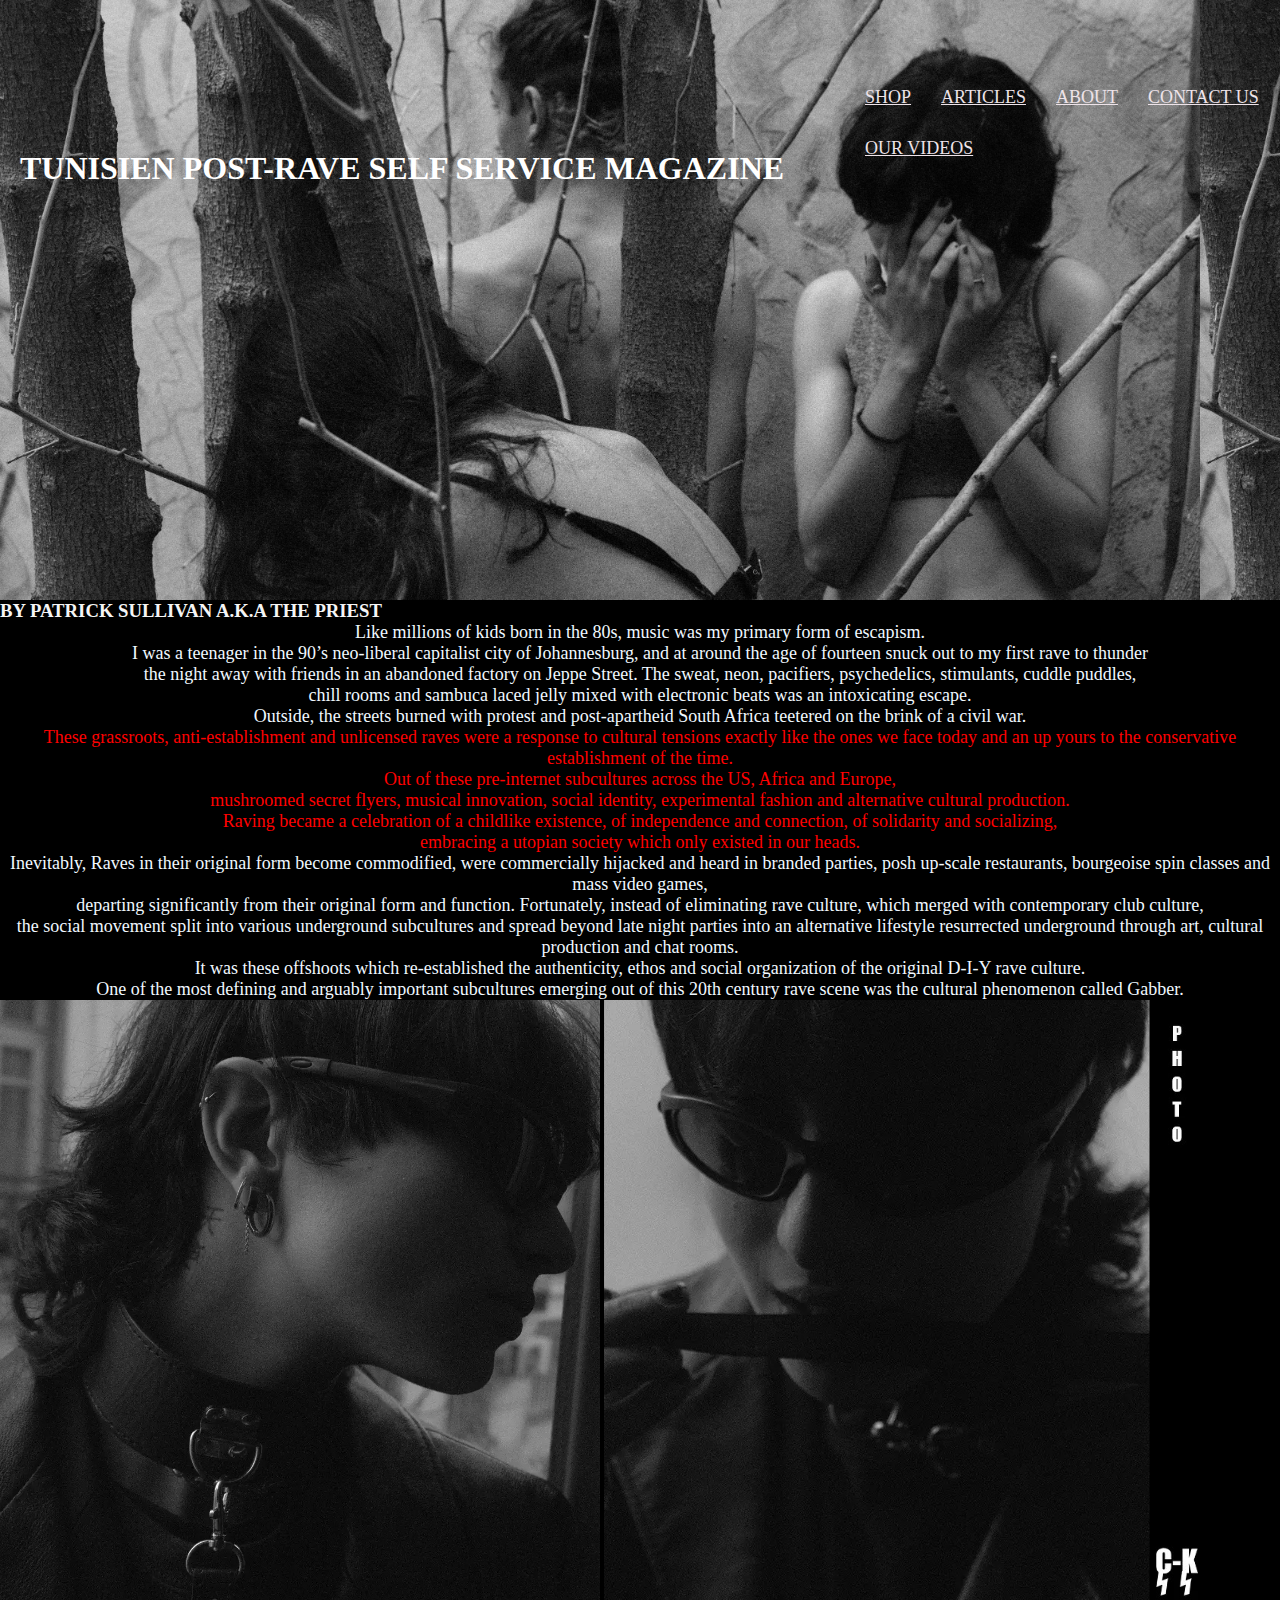
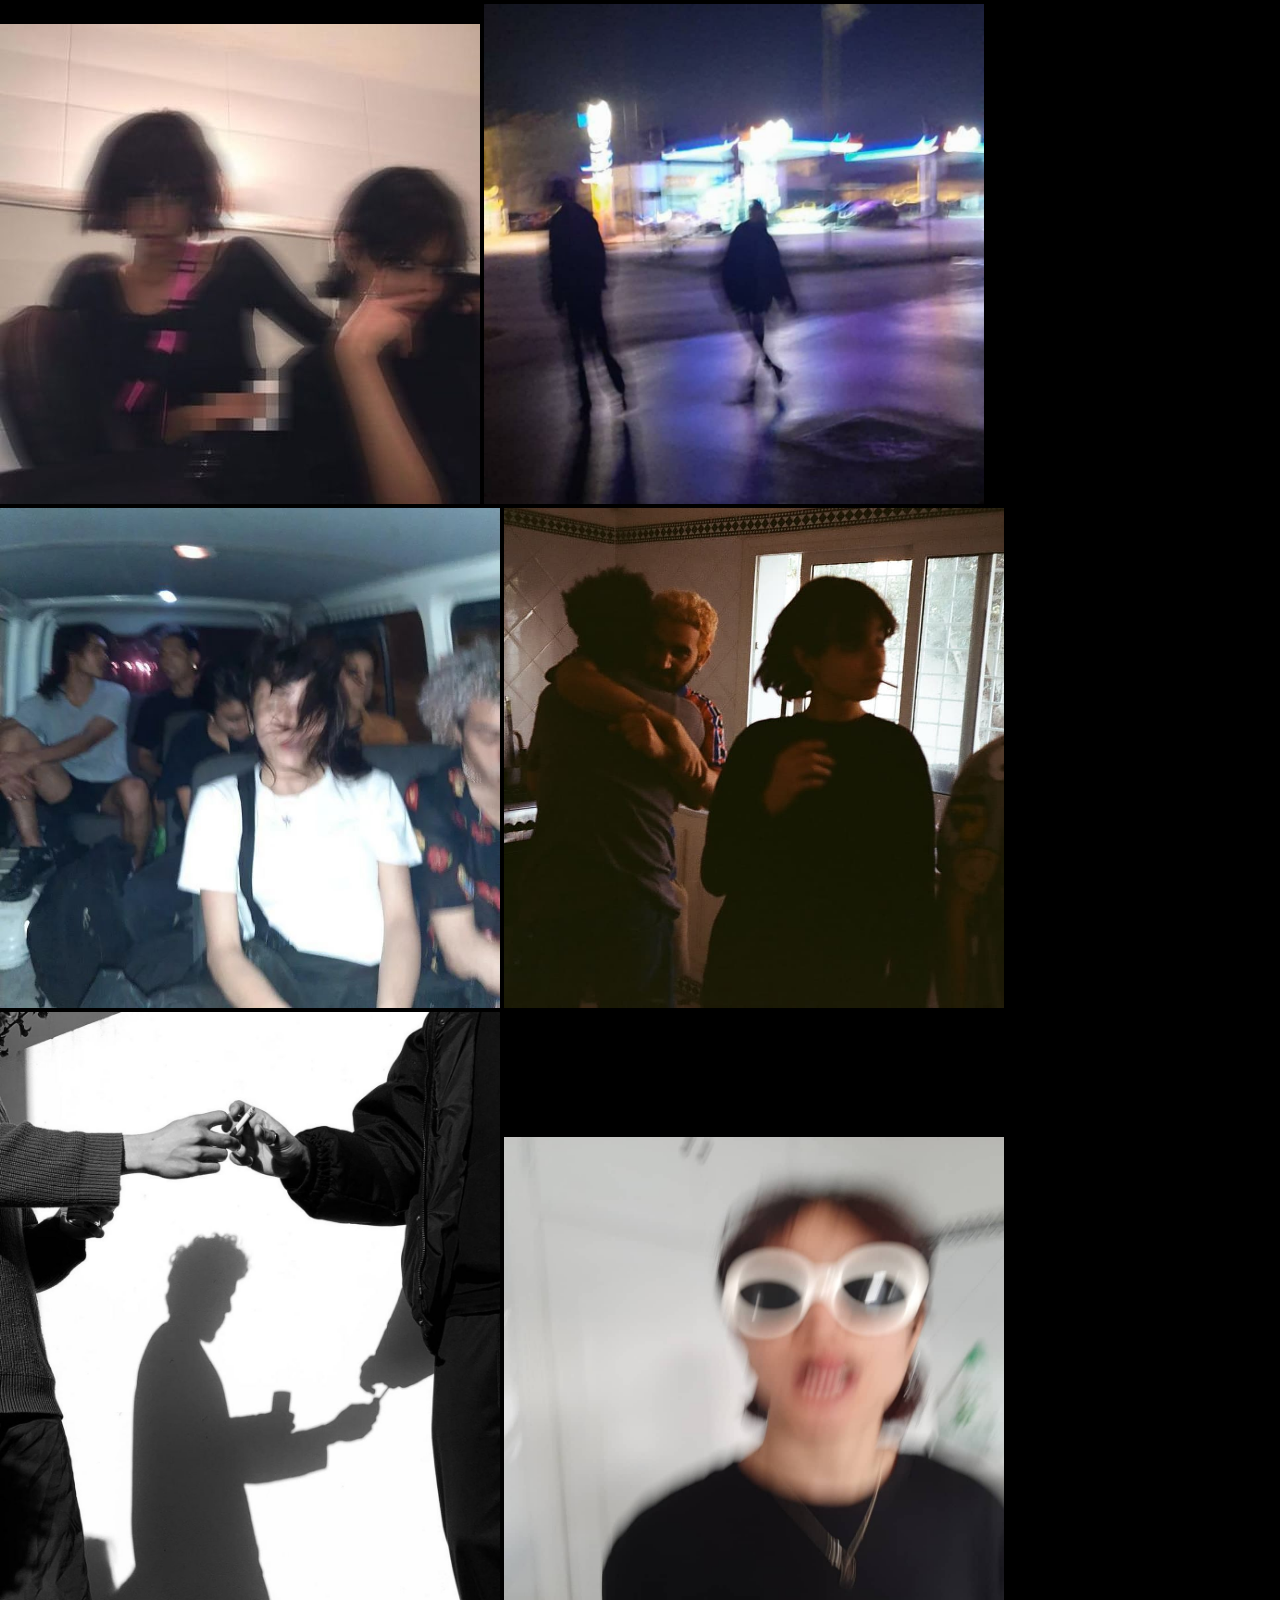
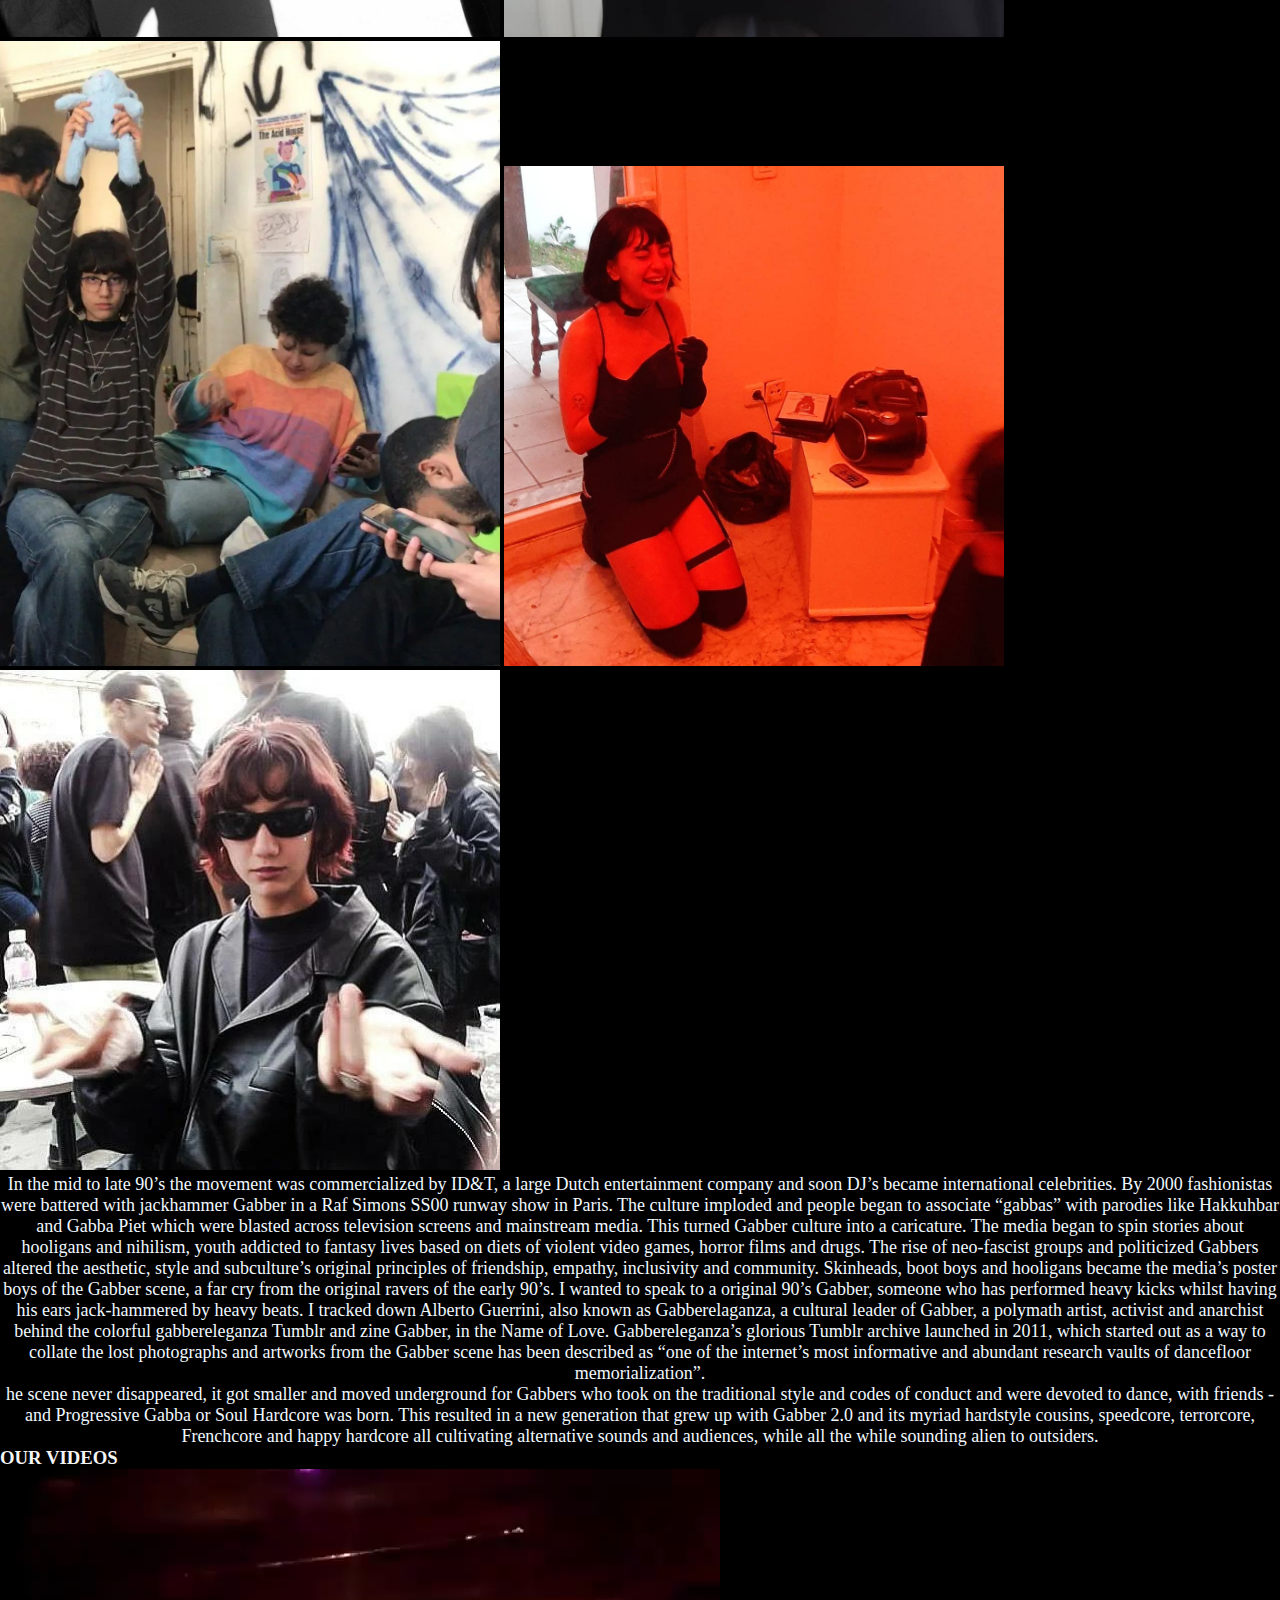
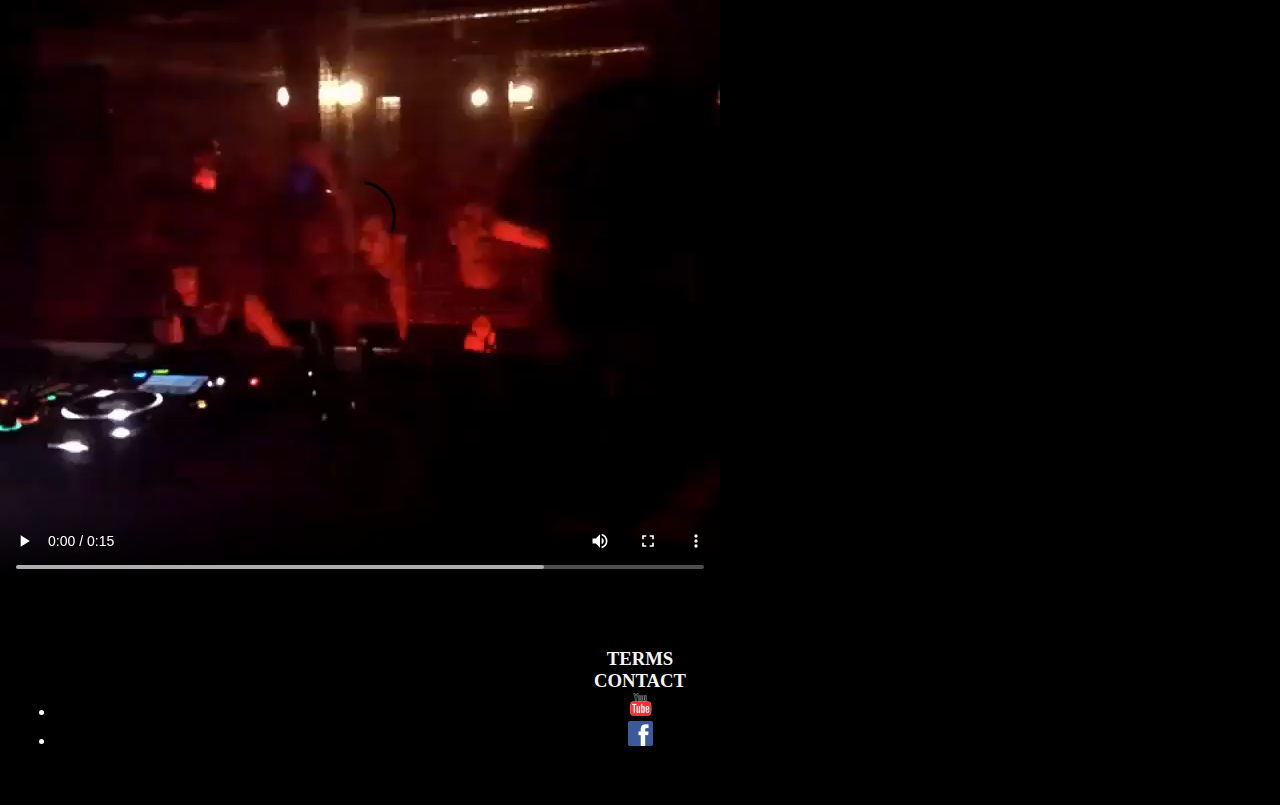
<file: index.html>
<!DOCTYPE html>
<html lang="en">
<head>
    <meta charset="UTF-8">
    <meta http-equiv="X-UA-Compatible" content="IE=edge">
    <meta name="viewport" content="width=device-width, initial-scale=1.0">
    <link rel="stylesheet" href="styles.css">
    <title>THE POST_RAVE REVOLUTION</title>

</head>

<body>
    <header class="main-header">
        <nav class="nav">
            
            <ul>
                <li><a href="shop.html" target="_blank">shop</a></li>
                <li><a href="articles.html"target="_blank">Articles</a></li>
                <li><a href="about.html"target="_blank">About</a></li>
                <li><a href="contact us.html"target="_blank"> Contact us </a></li>
                <li><a href="#videos">Our Videos</a></li>

            </ul>
        </nav>
    
        <h1><strong>TUNISIEN POST-RAVE SELF SERVICE MAGAZINE</strong></h1>
    </header>
    <main>
        <section>
            <h3>BY PATRICK SULLIVAN A.K.A THE PRIEST</h3>
  
            <p>
      Like millions of kids born in the 80s, music was my primary form of escapism.<br> 
      I was a teenager in the 90’s neo-liberal capitalist city of Johannesburg, and at around the age of fourteen snuck out to my first rave to thunder <br>
      the night away with friends in an abandoned factory on Jeppe Street. The sweat, neon, pacifiers, psychedelics, stimulants, cuddle puddles,<br>
       chill rooms and sambuca laced jelly mixed with electronic beats was an intoxicating escape.<br> Outside, the streets burned with protest and post-apartheid South Africa teetered on the brink of a civil war. 
  
      </p>
  
      <p class="para" id="parag" >
      These grassroots, anti-establishment and unlicensed raves were a response to cultural tensions exactly like the ones we face today and an up yours to the conservative establishment of the time.<br>
       Out of these pre-internet subcultures across the US, Africa and Europe,<br>
        mushroomed secret flyers, musical innovation, social identity, experimental fashion and alternative cultural production.<br>
      Raving became a celebration of a childlike existence, of independence and connection, of solidarity and socializing,<br>
      embracing a utopian society which only existed in our heads. 
      </p>
  
      <p>
      Inevitably, Raves in their original form become commodified, were commercially hijacked and heard in branded parties, posh up-scale restaurants, bourgeoise spin classes and mass video games,<br>
       departing significantly from their original form and function. Fortunately, instead of eliminating rave culture, which merged with contemporary club culture,<br>
        the social movement split into various underground subcultures and spread beyond late night parties into an alternative lifestyle resurrected underground through art, cultural production and chat rooms.<br>
         It was these offshoots which re-established the authenticity, ethos and social organization of the original D-I-Y rave culture.<br>     
      One of the most defining and arguably important subcultures emerging out of this 20th century rave scene was the cultural phenomenon called Gabber.  
      </p>
  <div class="boxes">
    <img src="img/1.jpg" width="600">
  <img src="img/2.jpg" width="600">
  <img src="img/7.jpg">
  <img src="img/11.jpg" width="500">
  <img src="img/12.jpg" width="500">
  <img src="img/13.jpg" width="500">
  <img src="img/14.jpg" width="500">
  <img src="img/15.jpg" width="500">
  <img src="img/16.jpg" width="500">
  <img src="img/17.jpg" width="500">
  <img src="img/18.jpg" width="500">
  
  </div>
  
   <p>
      In the mid to late 90’s the movement was commercialized by ID&T, a large Dutch entertainment company and soon DJ’s became international celebrities. By 2000 fashionistas were battered with jackhammer Gabber in a Raf Simons SS00 runway show in Paris.  The culture imploded and people began to associate “gabbas” with  parodies like Hakkuhbar and Gabba Piet which were blasted across television screens and mainstream media. This turned Gabber culture into a caricature. The media began to spin stories about hooligans and nihilism, youth addicted to fantasy lives based on diets of violent video games, horror films and drugs. The rise of neo-fascist groups and politicized Gabbers altered the aesthetic, style and subculture’s original principles of friendship, empathy, inclusivity and community. Skinheads, boot boys and hooligans became the media’s poster boys of the Gabber scene, a far cry from the original ravers of the early 90’s. I wanted to speak to a original 90’s Gabber, someone who has performed heavy kicks whilst having his ears jack-hammered by heavy beats. I tracked down Alberto Guerrini, also known as Gabberelaganza, a cultural leader of Gabber, a polymath artist, activist and anarchist behind the colorful gabbereleganza Tumblr and zine Gabber, in the Name of Love. Gabbereleganza’s glorious Tumblr archive launched in 2011, which started out as a way to collate the lost photographs and artworks from the Gabber scene has been described as “one of the internet’s most informative and abundant research vaults of dancefloor memorialization”.  
   </p>
  
   <p>
      he scene never disappeared, it got smaller and moved underground for Gabbers who took on the traditional style and codes of conduct and were devoted to dance, with friends - and Progressive Gabba or Soul Hardcore was born. This resulted in a new generation that grew up with Gabber 2.0 and its myriad hardstyle cousins, speedcore, terrorcore, Frenchcore and happy hardcore all cultivating alternative sounds and audiences, while all the while sounding alien to outsiders.
  </p>
  <h3 id= videos>OUR VIDEOS</h3>
     <video src="vv/tn.techno.community_118617176_776831313150385_3371955630529832184_n.mp4"  controls>
     </video>
        </section>
    </main>
     
<footer>
    <h3>TERMS</h3>
    <h3>CONTACT</h3>
  <ul>
<li><a href="https://www.youtube.com/" target="_blank"> <img src="img/YouTube Logo so small.png"></a></li>
<li><a href="https://www.facebook.com/bronx.gammarth" target="_blank"><img src="img/Facebook Logo so small.png"></a></li>
  </ul>
</footer>
    
</body>
</html>
</file>
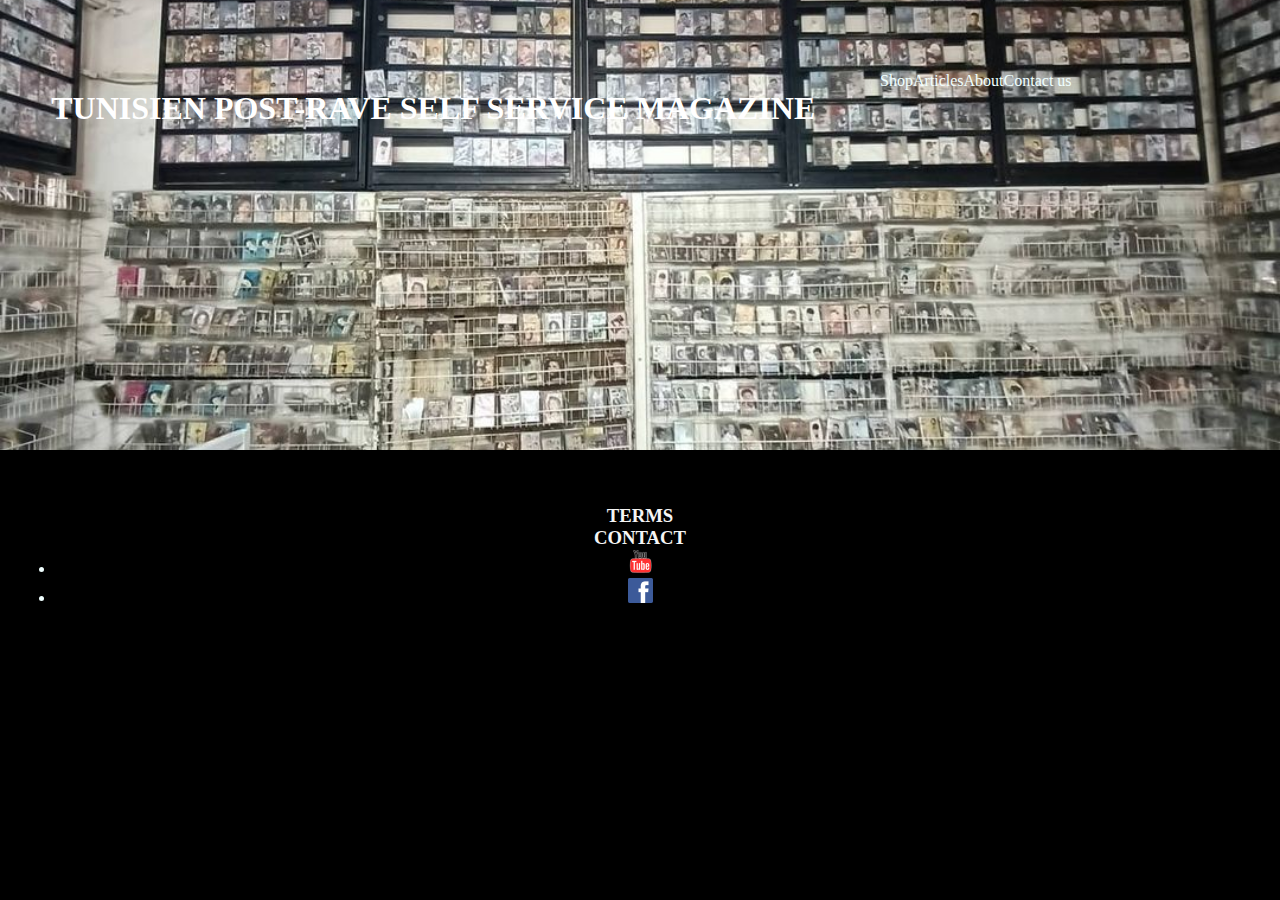
<file: articles.html>
<!DOCTYPE html>
<html lang="en">
<head>
    <meta charset="UTF-8">
    <meta http-equiv="X-UA-Compatible" content="IE=edge">
    <meta name="viewport" content="width=device-width, initial-scale=1.0">
    <link rel="stylesheet" href="styles.css">
    <title>THE POST_RAVE REVOLUTION</title>
</head>

<body>
    <header>
     <div class="header">
         <h1><strong>TUNISIEN POST-RAVE SELF SERVICE MAGAZINE</strong></h1><br>
         <nav class="nav">
            <ul>
                <li>Shop<a></a></li>
                <li>Articles</li>
                <li>About</li>
                <li>Contact us</li>
            </ul>
        </nav>
     </div>


    </header>
     
     
<footer>
    <h3>TERMS</h3>
    <h3>CONTACT</h3>
  <ul>
<li><img src="img/YouTube Logo so small.png"></li>
<li><img src="img/Facebook Logo so small.png"></li>
  </ul>
</footer>
    
</body>
</html>
</file>
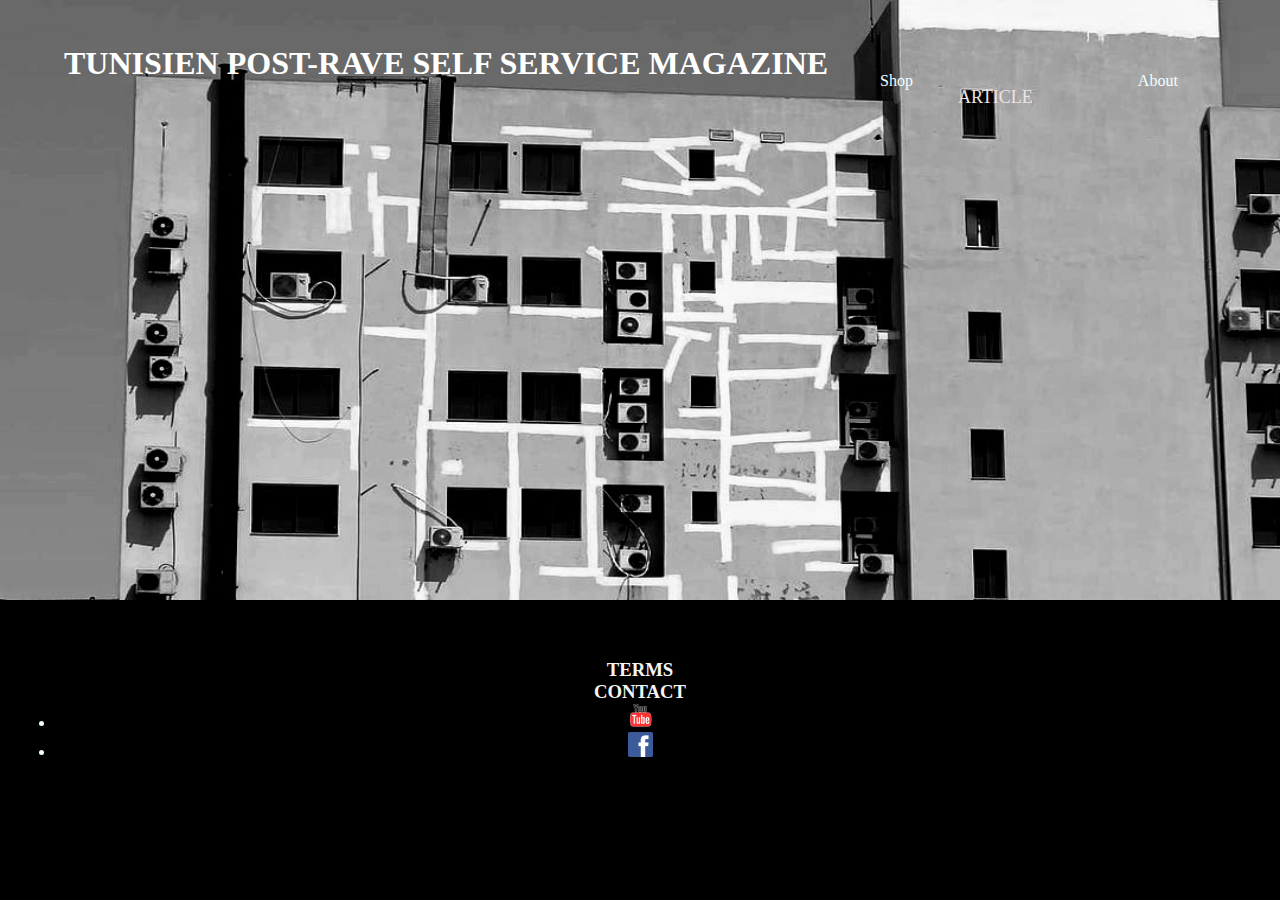
<file: contact us.html>
<!DOCTYPE html>
<html lang="en">
<head>
    <meta charset="UTF-8">
    <meta http-equiv="X-UA-Compatible" content="IE=edge">
    <meta name="viewport" content="width=device-width, initial-scale=1.0">
    <link rel="stylesheet" href="styles.css">
    <title>THE POST_RAVE REVOLUTION</title>
</head>

<body>
    <header class="contactus-header">
        <img src="img/BIG.jpg">
        <nav class="navtwo">
            <ul>
                <li><a href="shop.html"></a>Shop</li>
                <li><a href="articles.html"><a>article</li>
                <li><a href="about.html"></a>About</li>
               
            </ul>
    
        </nav>
        <h1><strong>TUNISIEN POST-RAVE SELF SERVICE MAGAZINE</strong></h1>
  
        
    </header>
     
     
<footer>
    <h3>TERMS</h3>
    <h3>CONTACT</h3>
  <ul>
<li><img src="img/YouTube Logo so small.png"></li>
<li><img src="img/Facebook Logo so small.png"></li>
  </ul>
</footer>
    
</body>
</html>
</file>
<file: styles.css>
*{
    margin: 0;
    padding: 0;
}
html {
background-color: black;
}
nav a{
    display: table;
    text-align:left;
    text-transform: uppercase;
    font-family: Verdana;
    font-size: 18px;
    padding: 15px;
    float: left;
    color: rgb(238, 227, 233);
}
p {
    color: aliceblue;
    text-align: center;
    font-size: large;
    font-weight: 100;
}
li{
    color:azure
}
.nav ul {
    margin:0;
    padding:0;
    list-style: none;
    }
    .nav li {
        display: inline;
        float:left;
        }

h1 {
color:#fff;
position: relative;
left: 20px;
top: 150px;
}
h3 {
    color:whitesmoke
}
.main-header{
    height: 600px;
    width: 100%;
    background-image: url("img/HEADER.jpg");
    background-size:1200px;
    object-fit:fill;
}
.contactus-header img{
width: 100%;
height: 600px;
    
}
.contactus-header h1{
    position: absolute;
    top: 5%;
    left: 5%; 
    color: rgb(255, 255, 255);
}
.contactus-header .navtwo {
    position: absolute;
    top: 8%;
    left: 850px; 
}
.contactus-header ul {
    margin:0;
    padding:0;
    list-style: none;
    }
    .contactus-header li {
     
    display: inline;
        float:left;

        }
        .contactus-header a {
        text-align:left;
    text-transform: uppercase;
    font-family: Verdana;
    font-size: 18px;
    padding: 15px;
    float: left;
    color: rgb(238, 227, 227);
        }

.para{
    color: blue;
}
#parag{
    color: red;
}
.header {background-image: url("img/BIGG.jpg");
    width: 100%;
    height: 450px;
   background-position: center;
   background-size: cover;
}

.header h1 {
    position: absolute;
    top: 10%;
    left: 4%;

}
.nav{
    position: absolute;
    top: 8%;
    left: 850px;
    
}
p{
    text-align: center;
}


.boxes{
    text-align: center;

}
.boxes {
    display: inline;
width: 50%;
}
footer{
    padding: 55px;
}
footer ul{
  
text-align: center;
}
footer h3 {
text-align:center;
}
</file>
